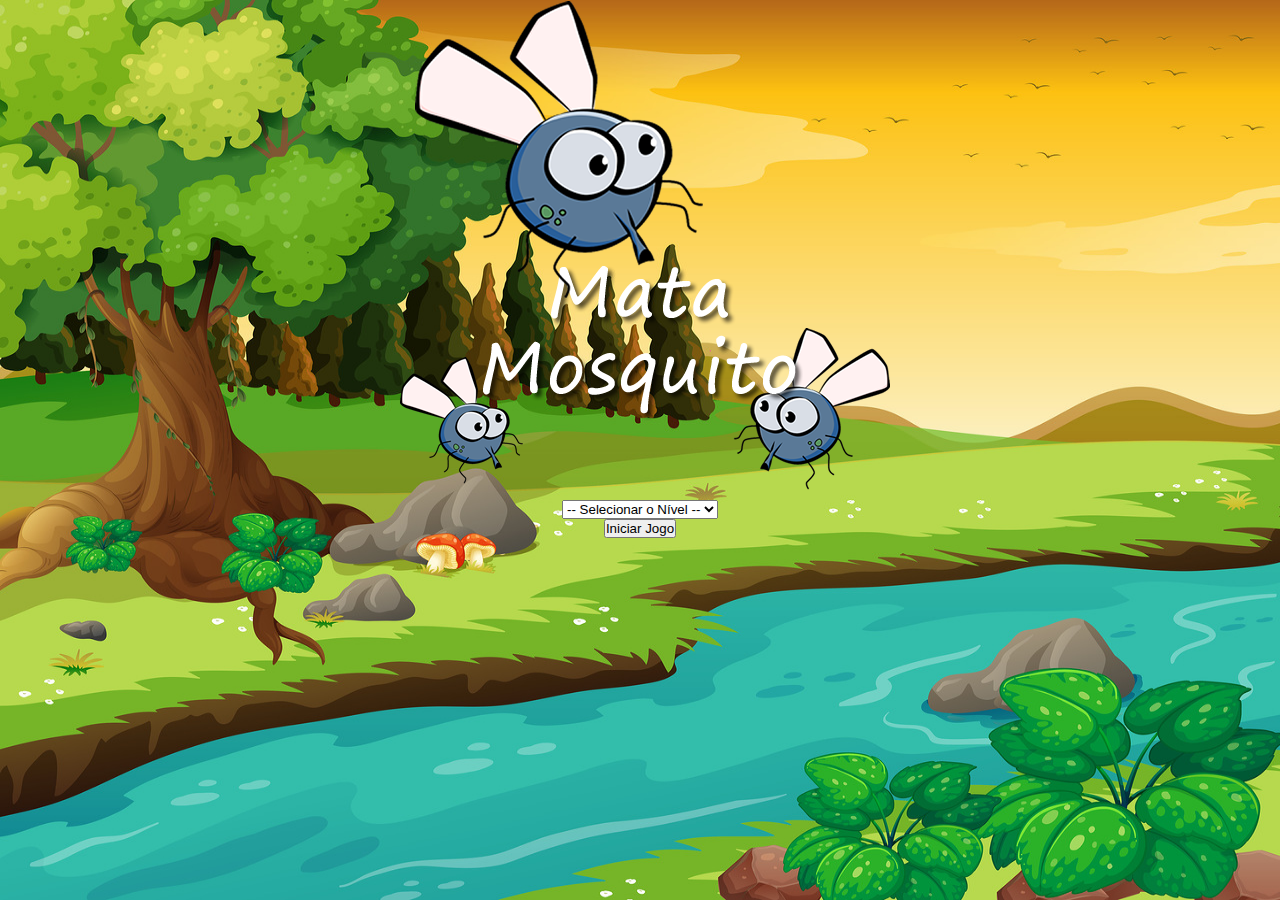
<file: index.html>
<!DOCTYPE html>
<html lang="pt-br">
<head>
    <meta charset="UTF-8">
    <meta http-equiv="X-UA-Compatible" content="IE=edge">
    <meta name="viewport" content="width=device-width, initial-scale=1.0">

    <link href="https://cdn.jsdelivr.net/npm/bootstrap@5.0.2/dist/css/bootstrap.min.css" rel="stylesheet" integrity="sha384-EVSTQN3/azprG1Anm3QDgpJLIm9Nao0Yz1ztcQTwFspd3yD65VohhpuuCOmLASjC" crossorigin="anonymous">
    <link rel="stylesheet" href="Style/style.css">
    <title>Inicio</title>
</head>
<body>
    <div class="container containerT">
        <div class="row">
            <div class="col">
                <div class="alinhamento">
                    <img src="imagens/game.png" >
                </div>
            </div>
        </div>

        
                <div class="alinhamento">
                    <div class="mb-2">
                        <select id="nivel" class="form-control">
                            <option value=""> -- Selecionar o Nível -- </option>
                            <option value="facil"> Fácil </option>
                            <option value="normal"> Normal </option>
                            <option value="dificil"> Difícil </option>
                        </select>
                    </div>
                </div>
         

        <div class="row">
            <div class="col">
                <div class="alinhamento">
                    <button type="button" id="iniciar" class="btn btn-danger btn-lg">Iniciar Jogo</button>
                </div>
            </div>
        </div>
    </div>


    
    <script src="JScript/scriptInicio.js"></script>
</body>
</html>
</file>
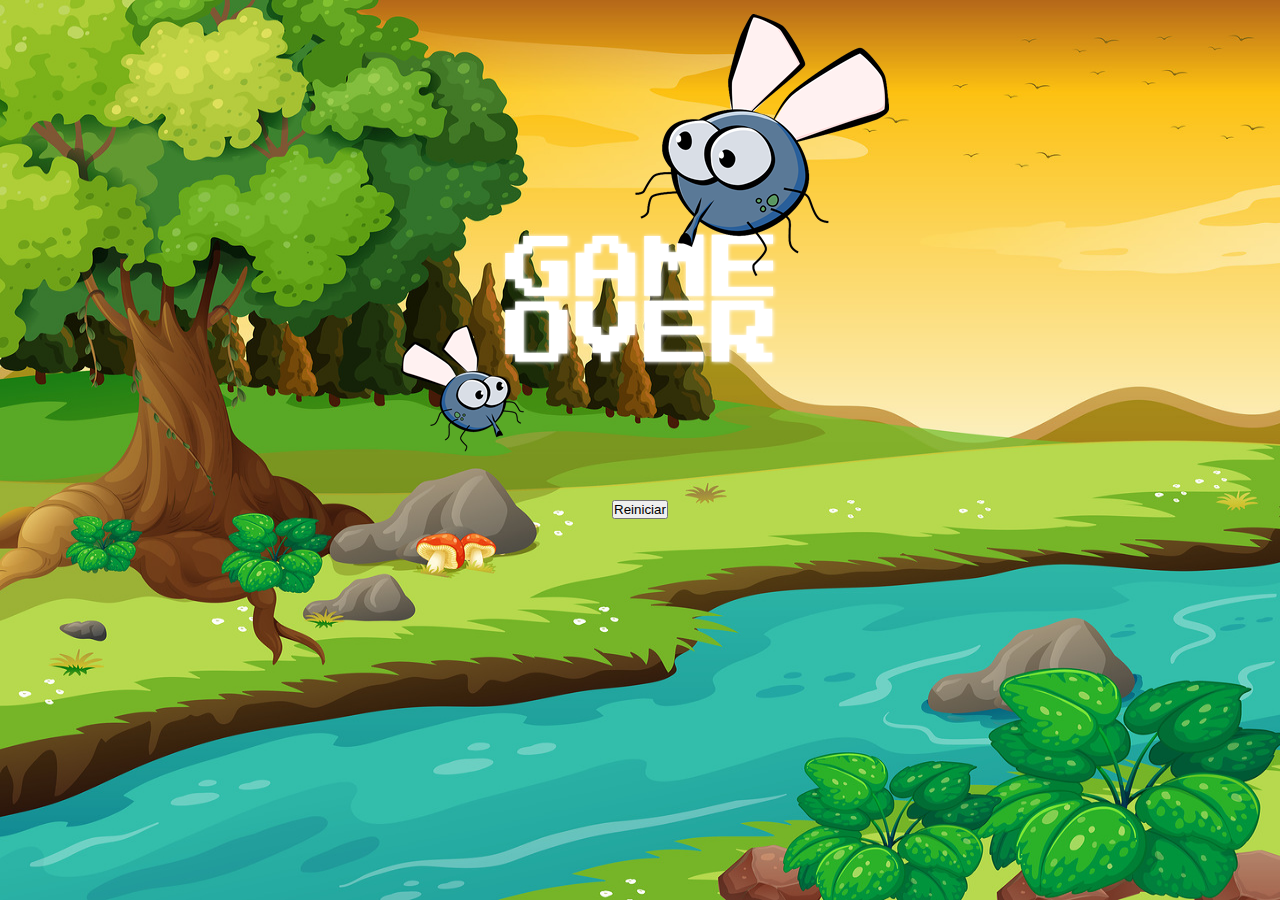
<file: gameover.html>
<!DOCTYPE html>
<html lang="pt-br">
<head>
    <meta charset="UTF-8">
    <meta http-equiv="X-UA-Compatible" content="IE=edge">
    <meta name="viewport" content="width=device-width, initial-scale=1.0">

    <link href="https://cdn.jsdelivr.net/npm/bootstrap@5.0.2/dist/css/bootstrap.min.css" rel="stylesheet" integrity="sha384-EVSTQN3/azprG1Anm3QDgpJLIm9Nao0Yz1ztcQTwFspd3yD65VohhpuuCOmLASjC" crossorigin="anonymous">
    <link rel="stylesheet" href="Style/style.css">
    <title>Game Over</title>
</head>
<body>

    <div class="container containerT">
        <div class="row">
            <div class="col">
                <div class="alinhamento">
                    <img src="imagens/game_over.png" >
                </div>
            </div>
        </div>
        <div class="row">
            <div class="col">
                <div class="alinhamento">
                    <button type="button" id="but" class="btn btn-dark btn-lg">Reiniciar</button>
                </div>
            </div>
        </div>
    </div>


    <script src="JScript/scriptFechamento.js"></script>
</body>
</html>
</file>
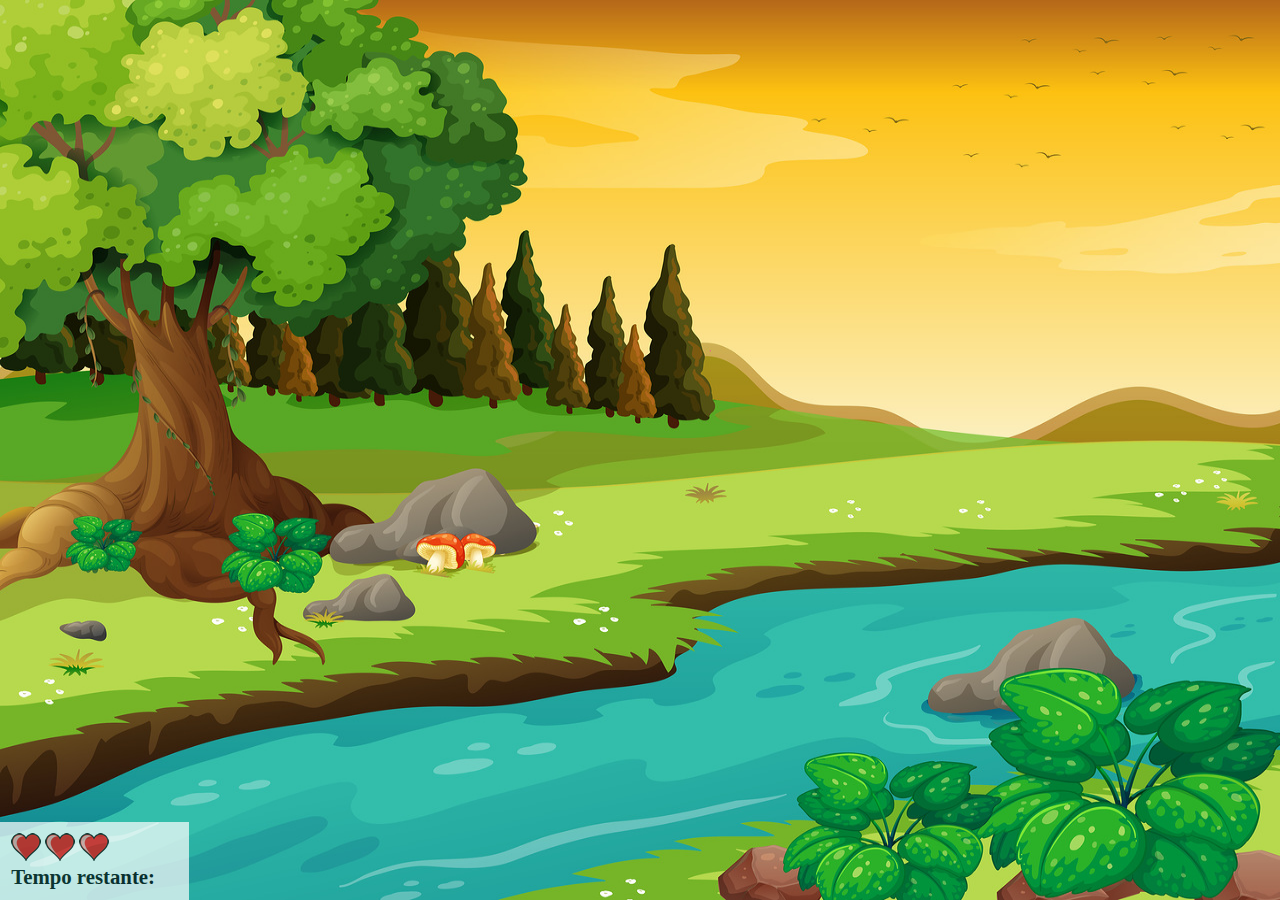
<file: Mata_Mosquito.html>
<!DOCTYPE html>
<html lang="pt-br">
<head>
    <meta charset="UTF-8">
    <meta http-equiv="X-UA-Compatible" content="IE=edge">
    <meta name="viewport" content="width=device-width, initial-scale=1.0">

    <link rel="stylesheet" href="Style/style.css">
    <title>Mosquito</title>
</head>
<body>
    <div class="painel">
        <div class="vidas">
            <img id="v1" src="imagens/coracao_cheio.png">
            <img id="v2" src="imagens/coracao_cheio.png">
            <img id="v3" src="imagens/coracao_cheio.png">
        </div>

        <div class="cronometro">
            Tempo restante: <span id='cronometro'></span>
        </div>
    </div>
    


    <script src="JScript/script.js"></script>
</body>
</html>
</file>
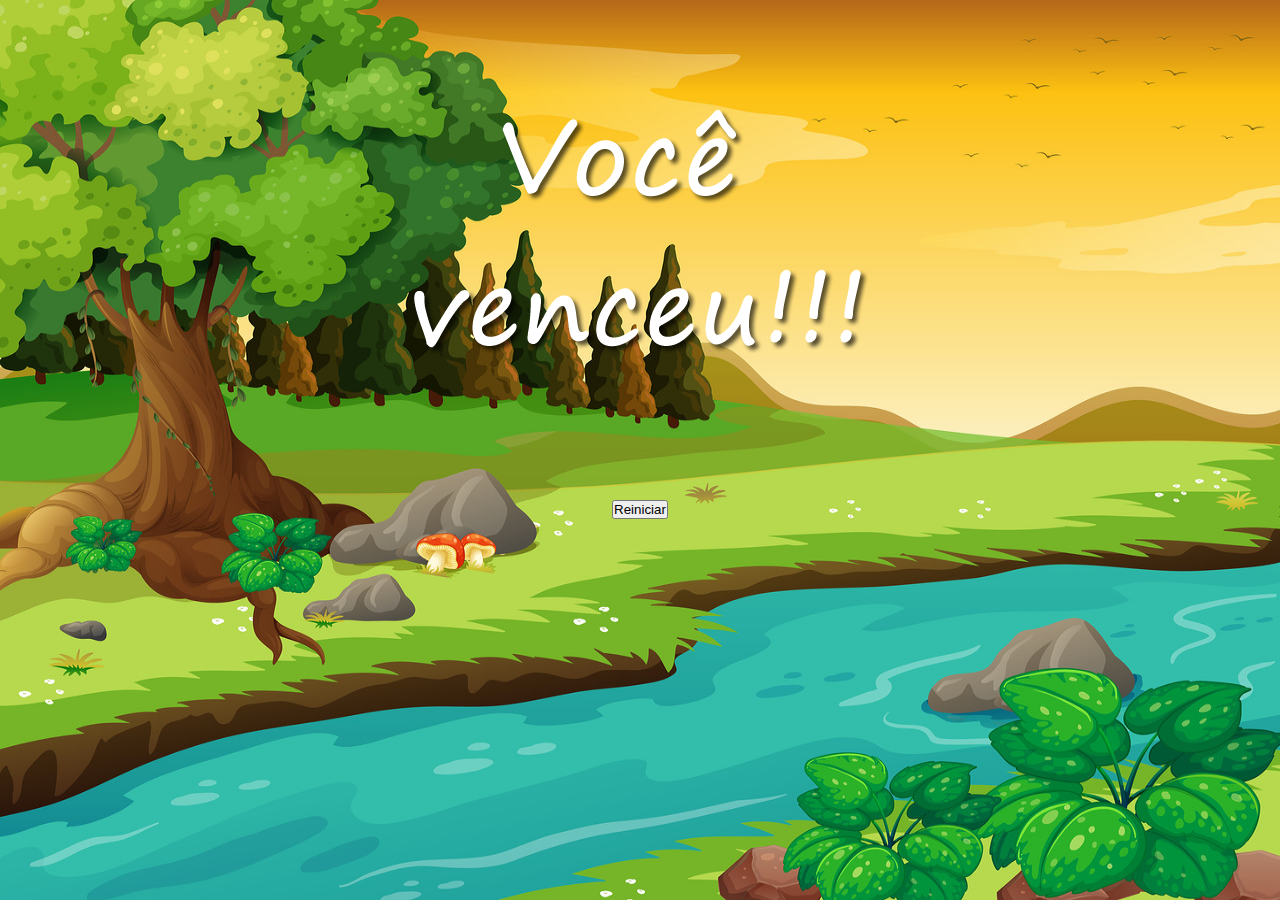
<file: victory.html>
<!DOCTYPE html>
<html lang="pt-br">
<head>
    <meta charset="UTF-8">
    <meta http-equiv="X-UA-Compatible" content="IE=edge">
    <meta name="viewport" content="width=device-width, initial-scale=1.0">

    <link href="https://cdn.jsdelivr.net/npm/bootstrap@5.0.2/dist/css/bootstrap.min.css" rel="stylesheet" integrity="sha384-EVSTQN3/azprG1Anm3QDgpJLIm9Nao0Yz1ztcQTwFspd3yD65VohhpuuCOmLASjC" crossorigin="anonymous">
    <link rel="stylesheet" href="Style/style.css">
    <title>Vitória</title>
</head>
<body>

    <div class="container containerT">
        <div class="row">
            <div class="col">
                <div class="alinhamento">
                    <img src="imagens/vitoria.png" >
                </div>
            </div>
        </div>
        <div class="row">
            <div class="col">
                <div class="alinhamento">
                    <button type="button" id="but" class="btn btn-dark btn-lg">Reiniciar</button>
                </div>
            </div>
        </div>
    </div>


    <script src="JScript/scriptFechamento.js"></script>
</body>
</html>
</file>
<file: Style/style.css>
* {
    padding: 0;
    margin: 0;
    list-style: none;
    box-sizing: border-box;
}

html {
    cursor: url(../imagens/raquete.png) 30 30, auto;
}

body {
    background-image:url("../imagens/bg.jpg");
    background-repeat: no-repeat;
    background-size: 100% 100vh;
}

a {
    text-decoration: none;
}



/*
************************* Estilo do mosquito ************************
*/
.mosquito1 {
    width: 3.2rem;
    height: 3.2rem;
}

.mosquito2 {
    width: 4.3rem;
    height: 4.3rem;
}

.mosquito3 {
    width: 6rem;
    height: 6rem;
}

.ladoA {
    transform: scaleX(1);
}

.ladoB {
    transform: scaleX(-1);
}


/*
******************** Painel de vidas e cronometro ********************
*/

.painel {
    position: absolute;
    width: 11.8rem;
    padding: 0.7rem;
    bottom: 0rem;
    border-top: 1px #fff;
    background: #fff;
    opacity: 0.7;
}

.vidas {
    float: left;
}

.cronometro {
    float: left;
    font-size: 1.3rem;
    font-weight: bold;
}

/*
                        Alinhamento
*/

.alinhamento {
    display: flex;
    justify-content: center;
}


@media (max-width: 540px) {
    .alinhamento img {
        width: 100%;
        margin: 0 auto;
        top: 20%;
        justify-content: center;
        text-align: center;
    }
    
    .containerT {
        margin-top: 5rem;
    }
}
</file>
